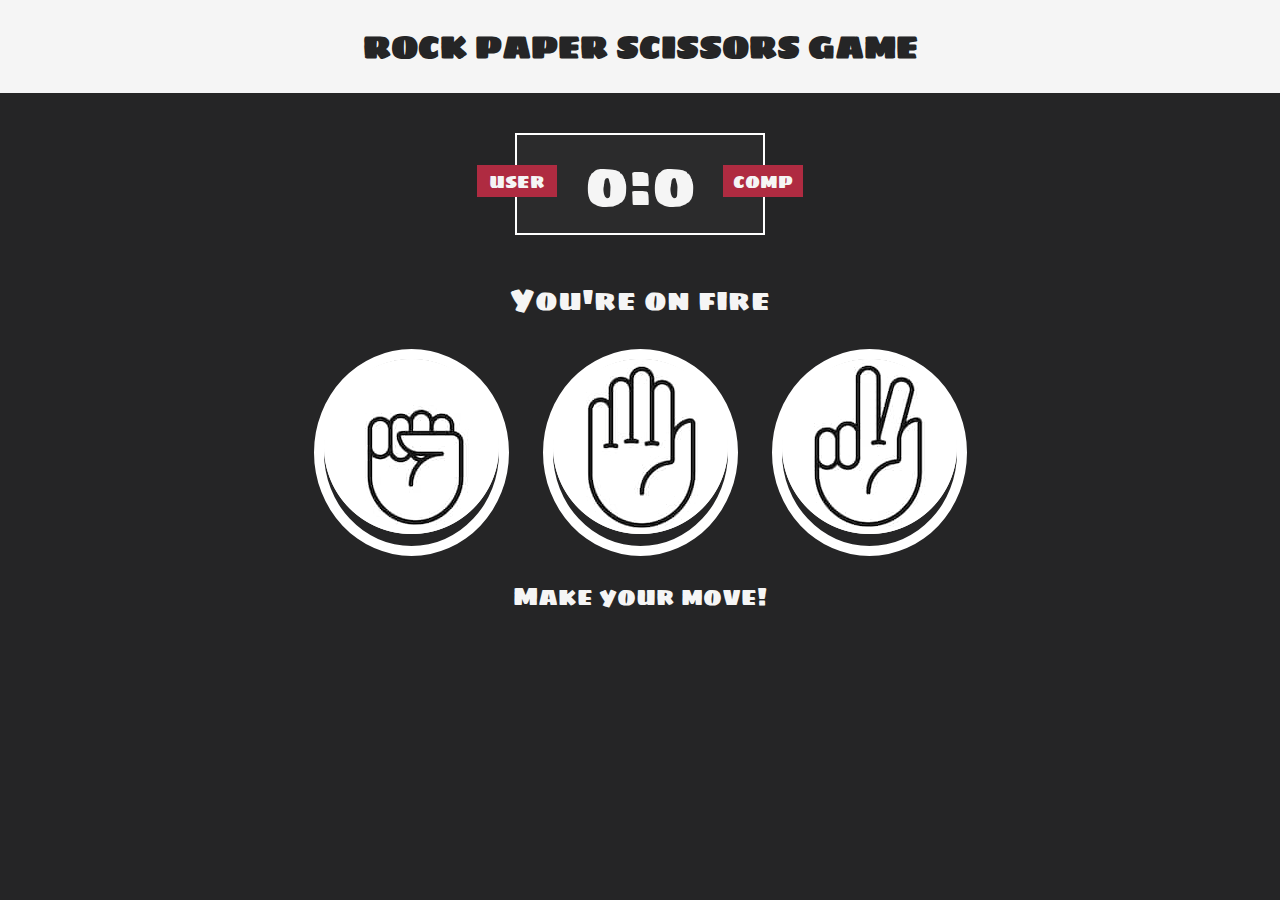
<file: index.html>
<!DOCTYPE html>
<html>

<head>
    <meta charset="UTF-8" />
    <meta name="viewport" content="width=device-width, initial-scale=1.0" />
    <title>Rock Paper Scissors</title>
    
    <link href="https://fonts.googleapis.com/css?family=Sigmar+One&display=swap" rel="stylesheet">
    <link rel="stylesheet" href="style.css">
</head>

<body>
    <header>
        <h1>ROCK PAPER SCISSORS GAME</h1>
    </header>

    <div class="score-board">
        <div id="user-label" class="badge">user</div>
        <div id="comp-label" class="badge">comp</div>
        <span id="user-score">0</span>:<span id="computer-score">0</span>
    </div>

    <div class="result-message">
        <p>You're on fire</p>
    </div>

    <div class="choices">
        <div class="choice" id="r">
            <img src="image/rock.png" alt="rock">
        </div>
        <div class="choice" id="p">
            <img src="image/paper.png" alt="paper">
        </div>
        <div class="choice" id="s">
            <img src="image/scissors.png" alt="scissors">
        </div>        
    </div>

    <div class="text-comment">
        <p>Make your move!</p>
    </div>
    <script src="script.js" charset="utf-8"></script>

</body>
</html>
</file>
<file: style.css>
* {
    font-family: 'Sigmar One', 'cursive';
    padding: 0;
    margin: 0;
    box-sizing: border-box;
}

header {
    background-color: rgb(245, 245, 245);
}

header > h1 {
    text-align: center;
    padding: 20px;
    color: rgb(37, 37, 38);
}

body {
    background-color: rgb(37, 37, 38);
    color: rgb(245, 245, 245);
}

.score-board {
    text-align: center;
    font-size: 60px;
    margin: 40px auto;
    width: 250px;
    border: 2px solid white;
    padding: 0 50px;
    position: relative;
    background-color: rgb(43, 43, 44);
}


.badge {
    background-color: rgb(175, 43, 65);
    font-size: 20px;
    width: 80px;
    position: absolute;
    top: 30px;   
}

#user-label {
    left: -40px;
}
#comp-label {
    right: -40px;
}

.result-message {
    text-align: center;
    font-size: 30px;
}

.choices {
    margin-top: 25px;
    text-align: center;

    /* No Selection */
    -webkit-touch-callout: none;
    -webkit-user-select: none;
    -ms-user-select: none;
    user-select: none;
}
.choice {
    margin: 0 15px;
    padding: 0 0 5px 0;
    display: inline-block;
    border: 10px solid white;
    border-radius: 50%;
    transition: .2s;
    cursor: pointer;
}

.green-glow {
    box-shadow: 0 0 60px rgb(67, 139, 64);
    background-color: rgb(67, 139, 64);
}

.red-glow {
    box-shadow: 0 0 60px rgb(153, 18, 36);
    background-color: rgb(153, 18, 36);
}

.text-comment {
    text-align: center;
    padding: 20px;
    font-size: 25px;
}

.disabled {
    pointer-events: none;  /**<-----------*/
  }
  

  @media (max-width: 700px){
    .result-message {
        font-size: 20px;
        height: 60px;
    }
    .choices {
        display: flex;
    }
    .choice {
        width: 30%;
    }
    .choice > img {
        height : auto;
        width : 100%;
    }
}
</file>
